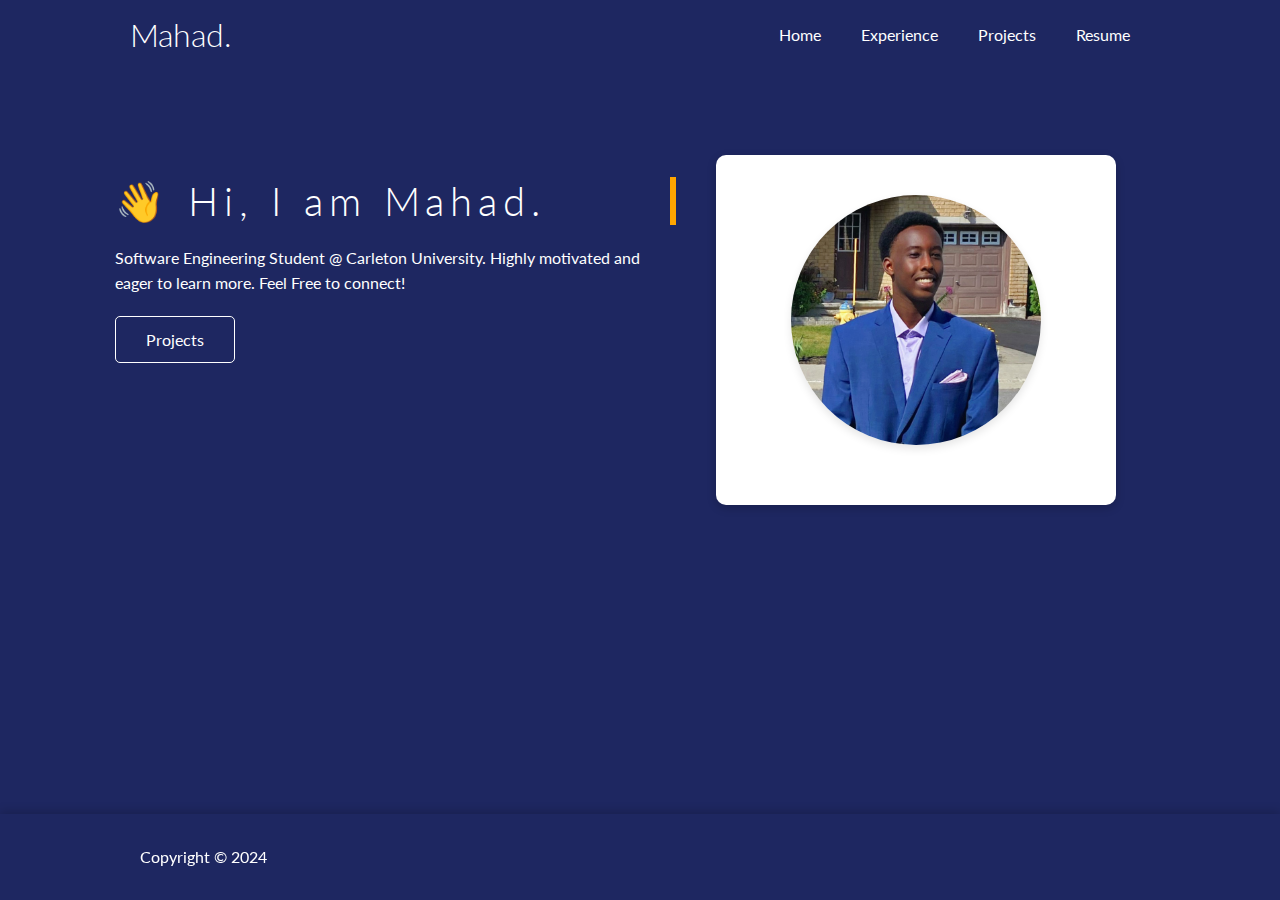
<file: index.html>
<!DOCTYPE html>
<html lang="en">
<head>
    <meta charset="UTF-8">
    <link rel="icon" href="images/laptop.png" type="image/x-icon">
    <meta name="viewport" content="width=device-width, initial-scale=1.0">
    <link rel="stylesheet" href="https://cdnjs.cloudflare.com/ajax/libs/font-awesome/6.5.2/css/all.min.css" integrity="sha512-SnH5WK+bZxgPHs44uWIX+LLJAJ9/2PkPKZ5QiAj6Ta86w+fsb2TkcmfRyVX3pBnMFcV7oQPJkl9QevSCWr3W6A==" crossorigin="anonymous" referrerpolicy="no-referrer" />
    <link rel="stylesheet" href="css/utilities.css">
    <link rel="stylesheet" href="css/style.css">
    <title>Mahad.</title>
    <!-- Google tag (gtag.js) -->
    <script async src="https://www.googletagmanager.com/gtag/js?id=G-RVH70FFF1L"></script>
    <script>
      window.dataLayer = window.dataLayer || [];
      function gtag(){dataLayer.push(arguments);}
      gtag('js', new Date());

      gtag('config', 'G-RVH70FFF1L');
    </script>
</head>
<body>
    <div class="navbar">
        <div class="container flex">
            <h1 class="logo">Mahad.</h1>
            <nav>
                <ul>
                    <li><a href="index.html">Home</a></li>
                    <li><a href="Experience.html">Experience</a></li>
                    <li><a href="projects.html">Projects</a></li>
                    <li><a href="resume.html">Resume</a></li>
                </ul>
            </nav>
        </div>
    </div>

    <section class="showcase">
        <div class="container grid">
            <div class="showcase-text">
                <h1 class="typewriter">👋 Hi, I am Mahad.</h1>
                <p>Software Engineering Student @ Carleton University. Highly motivated and eager to learn more. Feel Free to connect!</p>
                <a href="projects.html" class="btn btn-outline">Projects</a>
            </div>
    
            <div class="showcase-form card">
               <img src="images/Mahad.jpg" alt="">
            </div>
        </div>
    </section>
    
   

    <section class="empty-section">
        <!-- This section is intentionally left empty -->
    </section>

    <footer class="footer bg-dark py-5">
        <div class="container grid grid-3">
            <div>
                <p>Copyright &copy; 2024</p>
            </div>
            <nav>
                <div class="social">
                    <a href="#"><i class="fab fa-github fa-2x"></i></a>
                    <a href="#"><i class="fab fa-linkedin fa-2x"></i></a>
                    <a href="#"><i class="fab fa-twitter fa-2x"></i></a>
                    <a href="#"><i class="fab fa-instagram fa-2x"></i></a>
                </div>
            </nav>
        </div>
    </footer>
</body>
</html>
</file>
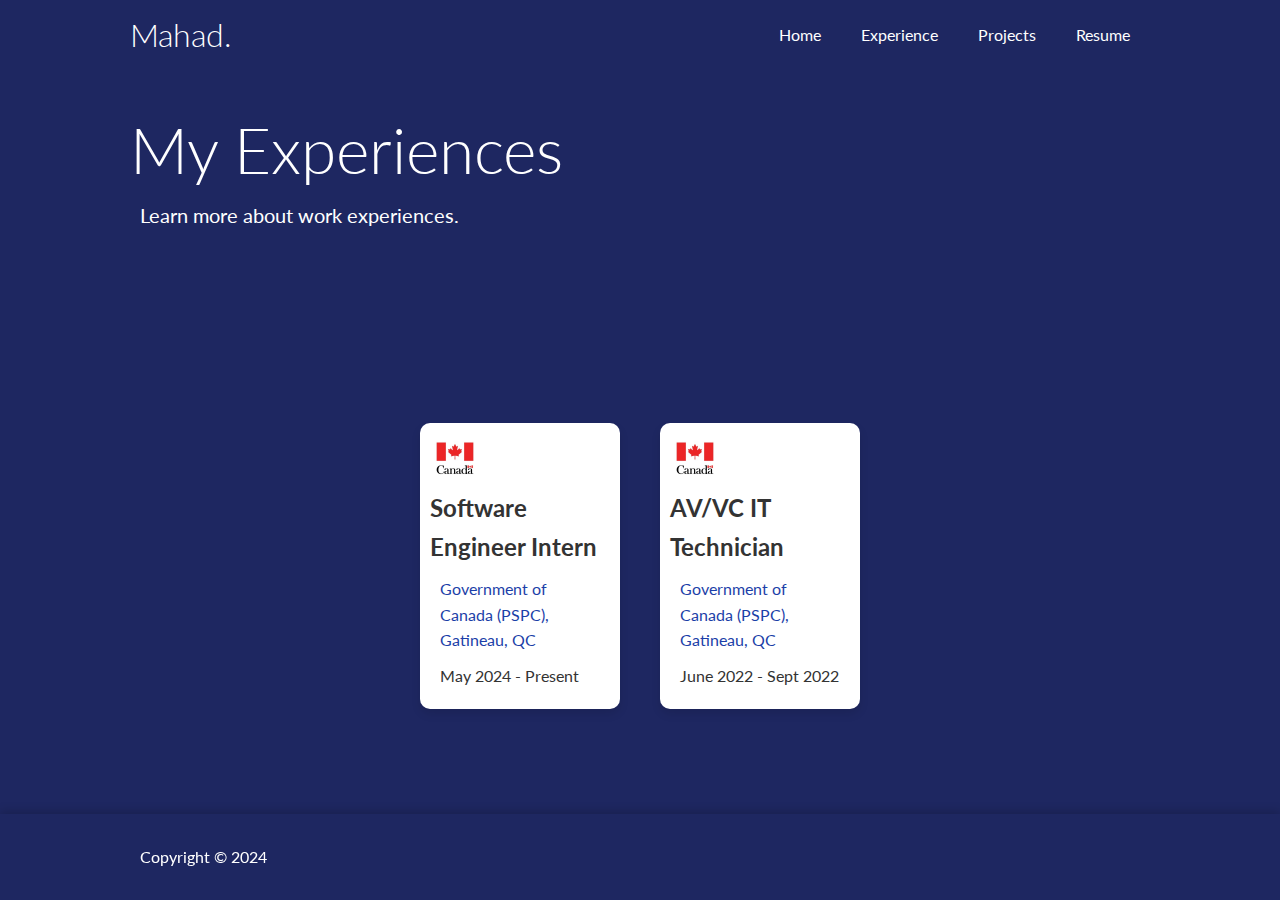
<file: Experience.html>
<!DOCTYPE html>
<html lang="en">
<head>
    <meta charset="UTF-8">
    <link rel="icon" href="images/laptop.png" type="image/x-icon">
    <meta name="viewport" content="width=device-width, initial-scale=1.0">
    <link rel="stylesheet" href="https://cdnjs.cloudflare.com/ajax/libs/font-awesome/6.5.2/css/all.min.css" integrity="sha512-SnH5WK+bZxgPHs44uWIX+LLJAJ9/2PkPKZ5QiAj6Ta86w+fsb2TkcmfRyVX3pBnMFcV7oQPJkl9QevSCWr3W6A==" crossorigin="anonymous" referrerpolicy="no-referrer" />
    <link rel="stylesheet" href="css/utilities.css">
    <link rel="stylesheet" href="css/style.css">
    <title>Mahad.</title>
    <!-- Google tag (gtag.js) -->
    <script async src="https://www.googletagmanager.com/gtag/js?id=G-RVH70FFF1L"></script>
    <script>
      window.dataLayer = window.dataLayer || [];
      function gtag(){dataLayer.push(arguments);}
      gtag('js', new Date());

      gtag('config', 'G-RVH70FFF1L');
    </script>
</head>
<body>
    <div class="navbar">
        <div class="container flex">
            <h1 class="logo">Mahad.</h1>
            <nav>
                <ul>
                    <li><a href="index.html">Home</a></li>
                    <li><a href="Experience.html">Experience</a></li>
                    <li><a href="projects.html">Projects</a></li>
                    <li><a href="resume.html">Resume</a></li>
                </ul>
            </nav>
        </div>
    </div>

    <section class="features-head bg-primary py-3">
        <div class="container grid">
            <div>
                <h1 class="xl">My Experiences</h1>
                <p class="lead">
                    Learn more about work experiences.
                </p>
            </div>
            <i class="fas fa-suitcase fa-5x"></i>
        </div>
    </section>

    <section class="work">
        <div class="container grid">
            <div class="grid grid-3 text-center my-4">
                <div class="card project-card">
                    <div class="card-content">
                        <img src="images/logos/goc.jpg" alt="" class="project-card-image">
                        <div class="project-card-text">
                            <h3>Software Engineer Intern</h3>
                            <p class="text-secondary">Government of Canada (PSPC), Gatineau, QC</p>
                            <p>May 2024 - Present</p>
                        </div>
                    </div>
                </div>

                <div class="card project-card">
                    <div class="card-content">
                        <img src="images/logos/goc.jpg" alt="" class="project-card-image">
                        <div class="project-card-text">
                            <h3>AV/VC IT Technician</h3>
                            <p class="text-secondary">Government of Canada (PSPC), Gatineau, QC</p>
                            <p>June 2022 - Sept 2022</p>
                        </div>
                    </div>
                </div>
            </div>
        </div>
    </section>


    <footer class="footer bg-dark py-5">
        <div class="container grid grid-3">
            <div>
                <p>Copyright &copy; 2024</p>
            </div>
            <nav>
                <div class="social">
                    <a href="#"><i class="fab fa-github fa-2x"></i></a>
                    <a href="#"><i class="fab fa-linkedin fa-2x"></i></a>
                    <a href="#"><i class="fab fa-twitter fa-2x"></i></a>
                    <a href="#"><i class="fab fa-instagram fa-2x"></i></a>
                </div>
            </nav>
        </div>
    </footer>
</body>
</html>
</file>
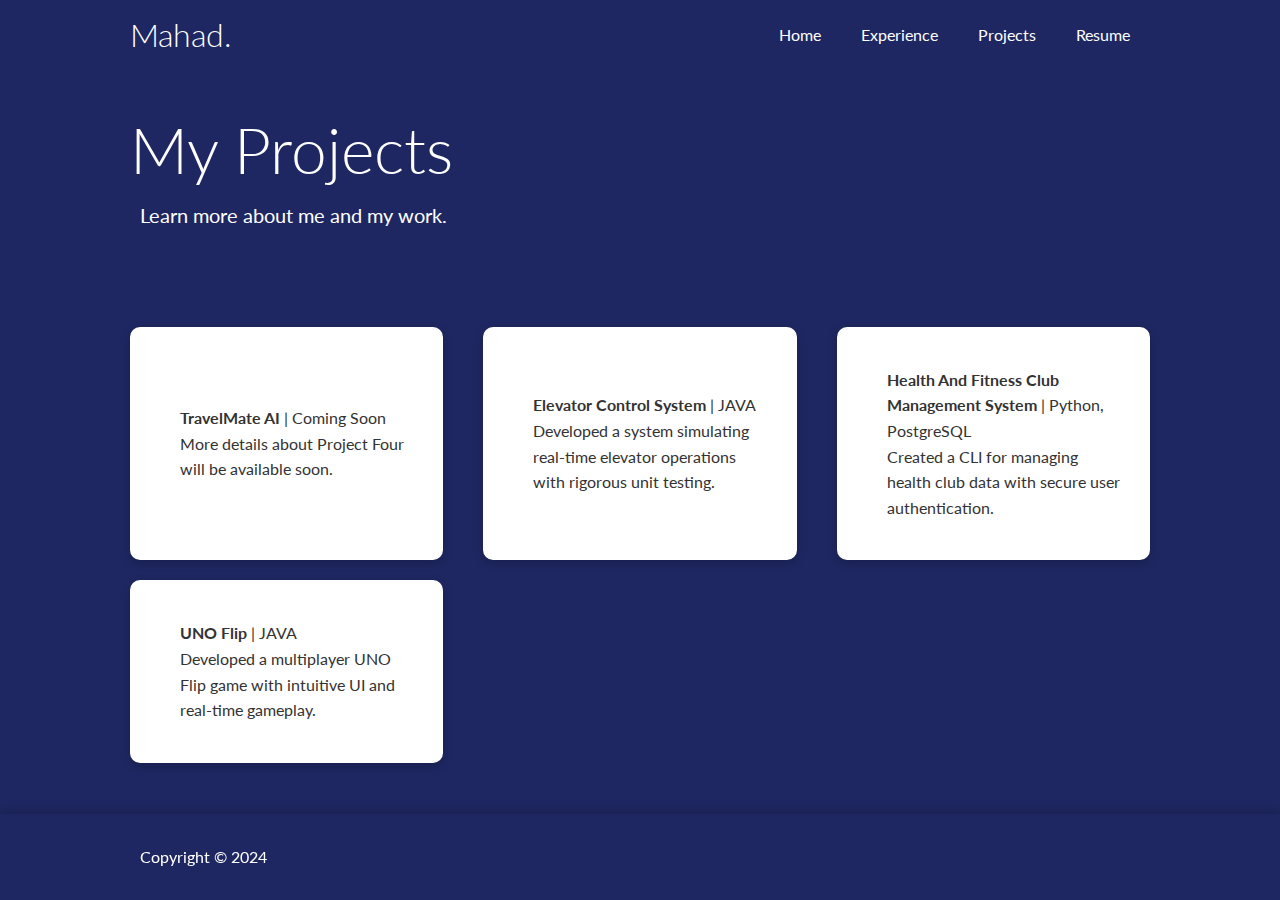
<file: projects.html>
<!DOCTYPE html>
<html lang="en">
<head>
    <meta charset="UTF-8">
    <link rel="icon" href="images/laptop.png" type="image/x-icon">
    <meta name="viewport" content="width=device-width, initial-scale=1.0">
    <link rel="stylesheet" href="https://cdnjs.cloudflare.com/ajax/libs/font-awesome/6.5.2/css/all.min.css" integrity="sha512-SnH5WK+bZxgPHs44uWIX+LLJAJ9/2PkPKZ5QiAj6Ta86w+fsb2TkcmfRyVX3pBnMFcV7oQPJkl9QevSCWr3W6A==" crossorigin="anonymous" referrerpolicy="no-referrer" />
    <link rel="stylesheet" href="css/utilities.css">
    <link rel="stylesheet" href="css/style.css">
    <title>Mahad.</title>
    <!-- Google tag (gtag.js) -->
    <script async src="https://www.googletagmanager.com/gtag/js?id=G-RVH70FFF1L"></script>
    <script>
      window.dataLayer = window.dataLayer || [];
      function gtag(){dataLayer.push(arguments);}
      gtag('js', new Date());

      gtag('config', 'G-RVH70FFF1L');
    </script>
</head>
<body>
    <div class="navbar">
        <div class="container flex">
            <h1 class="logo">Mahad.</h1>
            <nav>
                <ul>
                    <li><a href="index.html">Home</a></li>
                    <li><a href="Experience.html">Experience</a></li>
                    <li><a href="projects.html">Projects</a></li>
                    <li><a href="resume.html">Resume</a></li>
                </ul>
            </nav>
        </div>
    </div>

    <section class="features-head bg-primary py-3">
        <div class="container grid">
            <div>
                <h1 class="xl">My Projects</h1>
                <p class="lead">
                    Learn more about me and my work.
                </p>
            </div>
            <i class="fas fa-project-diagram fa-5x"></i>
         </div>
    </section>

    <section class="features-main my-2">
        <div class="container grid grid-3">
            <div class="card flex">
                <i class="fas fa-tools fa-3x"></i>
                <p>
                    <strong>TravelMate AI</strong> | Coming Soon<br>
                    More details about Project Four will be available soon.
                </p>
            </div>
            <div class="card flex">
                <i class="fas fa-code fa-3x"></i>
                <p>
                    <strong>Elevator Control System</strong> | JAVA<br>
                    Developed a system simulating real-time elevator operations with rigorous unit testing.
                </p>
            </div>
            <div class="card flex">
                <i class="fas fa-database fa-3x"></i>
                <p>
                    <strong>Health And Fitness Club Management System</strong> | Python, PostgreSQL<br>
                    Created a CLI for managing health club data with secure user authentication.
                </p>
            </div>
            <div class="card flex">
                <i class="fas fa-gamepad fa-3x"></i>
                <p>
                    <strong>UNO Flip</strong> | JAVA<br>
                    Developed a multiplayer UNO Flip game with intuitive UI and real-time gameplay.
                </p>
            </div>
        </div>
    </section>

    <footer class="footer bg-dark py-5">
        <div class="container grid grid-3">
            <div>
                <p>Copyright &copy; 2024</p>
            </div>
            <nav>
                <div class="social">
                    <a href="#"><i class="fab fa-github fa-2x"></i></a>
                    <a href="#"><i class="fab fa-linkedin fa-2x"></i></a>
                    <a href="#"><i class="fab fa-twitter fa-2x"></i></a>
                    <a href="#"><i class="fab fa-instagram fa-2x"></i></a>
                </div>
            </nav>
        </div>
    </footer>
</body>
</html>
</file>
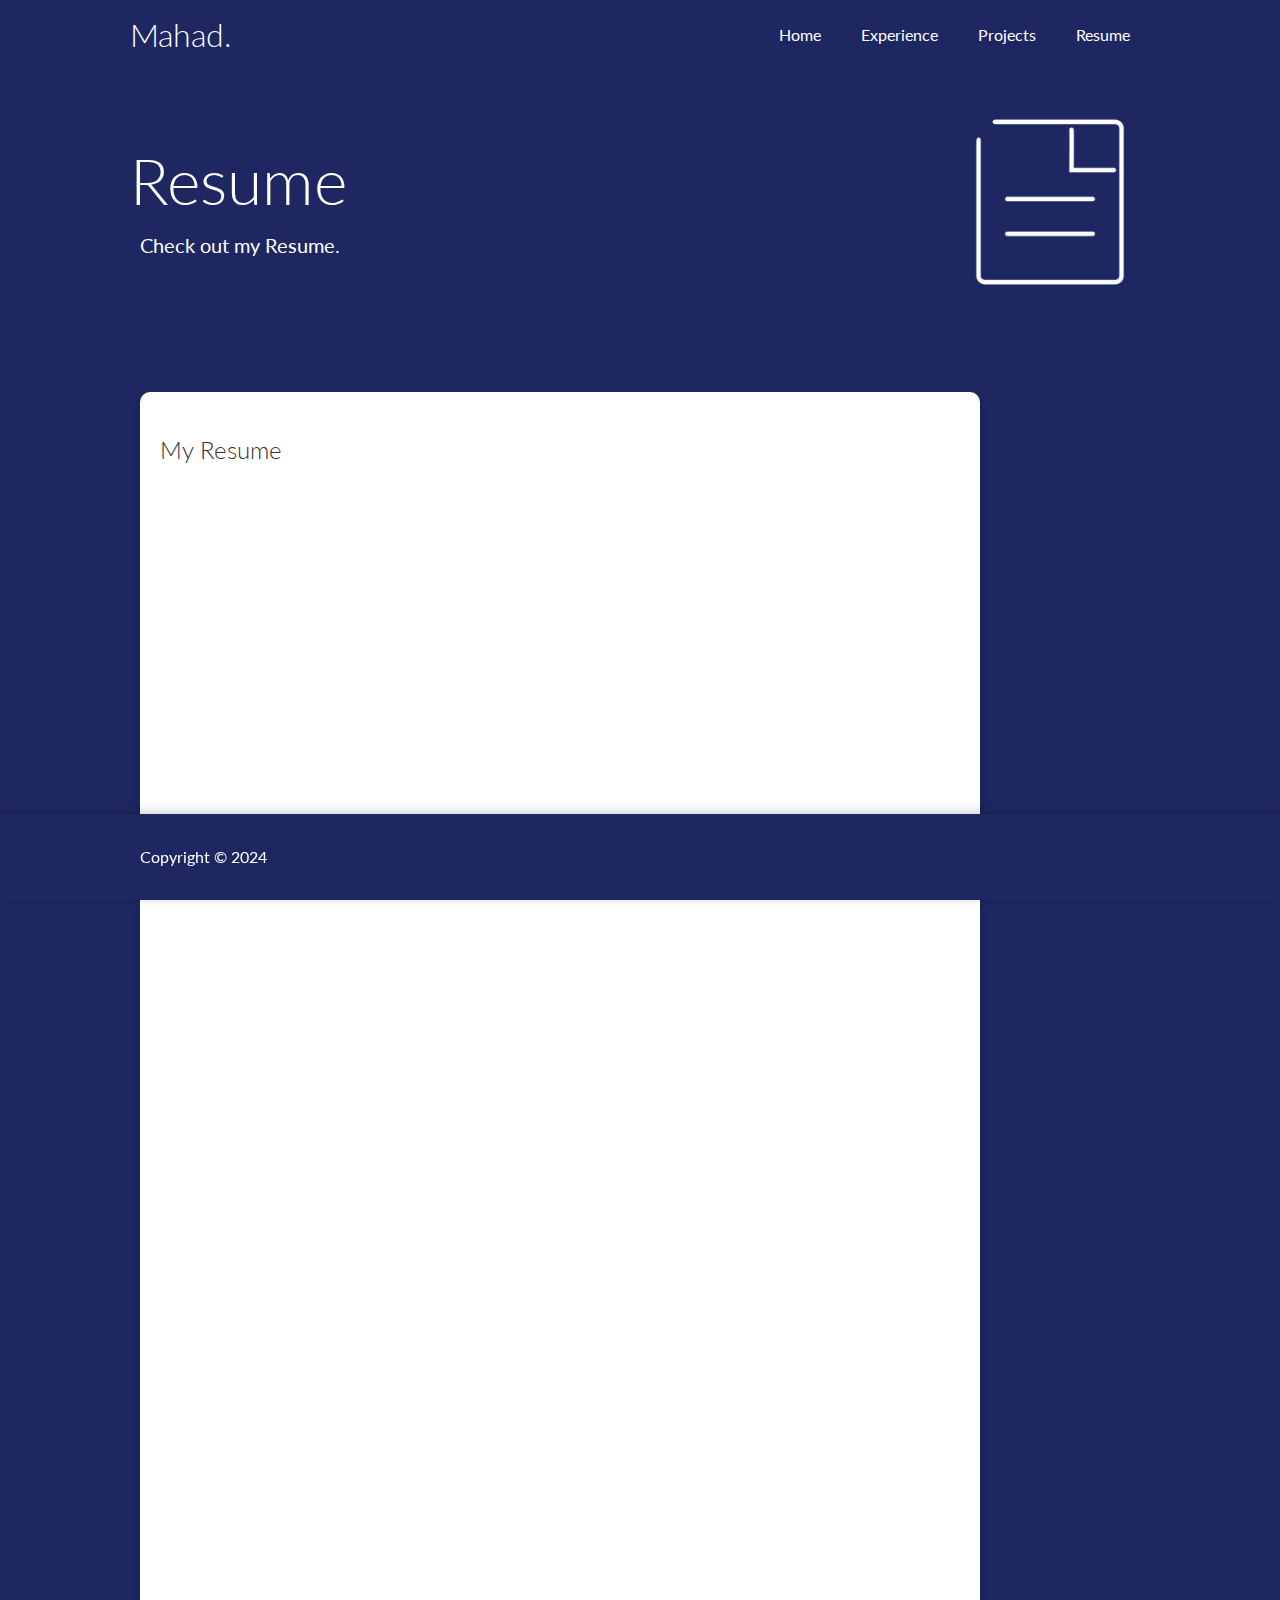
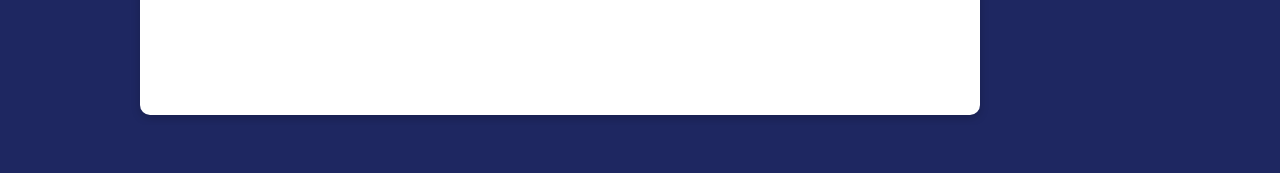
<file: resume.html>
<!DOCTYPE html>
<html lang="en">
<head>
    <meta charset="UTF-8">
    <link rel="icon" href="images/laptop.png" type="image/x-icon">
    <meta name="viewport" content="width=device-width, initial-scale=1.0">
    <link rel="stylesheet" href="https://cdnjs.cloudflare.com/ajax/libs/font-awesome/6.5.2/css/all.min.css" integrity="sha512-SnH5WK+bZxgPHs44uWIX+LLJAJ9/2PkPKZ5QiAj6Ta86w+fsb2TkcmfRyVX3pBnMFcV7oQPJkl9QevSCWr3W6A==" crossorigin="anonymous" referrerpolicy="no-referrer" />
    <link rel="stylesheet" href="css/utilities.css">
    <link rel="stylesheet" href="css/style.css">
    <title>Mahad.</title>
    <!-- Google tag (gtag.js) -->
    <script async src="https://www.googletagmanager.com/gtag/js?id=G-RVH70FFF1L"></script>
    <script>
      window.dataLayer = window.dataLayer || [];
      function gtag(){dataLayer.push(arguments);}
      gtag('js', new Date());

      gtag('config', 'G-RVH70FFF1L');
    </script>
</head>
<body>
    <div class="navbar">
        <div class="container flex">
            <h1 class="logo">Mahad.</h1>
            <nav>
                <ul>
                    <li><a href="index.html">Home</a></li>
                    <li><a href="Experience.html">Experience</a></li>
                    <li><a href="projects.html">Projects</a></li>
                    <li><a href="resume.html">Resume</a></li>
                </ul>
            </nav>
        </div>
    </div>

    <section class="resume-head bg-primary py-3">
        <div class="container grid">
            <div>
                <h1 class="xl">Resume</h1>
                <p class="lead">
                    Check out my Resume.
                </p>
            </div>
            <img src="images/docs.png" alt="">
        </div>
    </section>

    <section class="resume-main my-4">
        <div class="container grid">
            <div class="resume-card">
                <h2 class="my-2">My Resume</h2>
                <iframe src="https://docs.google.com/document/d/e/2PACX-1vQ1iV7wMjucCOg4ZJPjCtralmZN1ChXyz182G6YgOtmZyolh0HW4tAdTjRUqcqb-mNvrMBOMYpXFRd2/pub?embedded=true"></iframe>
            </div>
        </div>
    </section>

    <footer class="footer bg-dark py-5">
        <div class="container grid grid-3">
            <div>
                <p>Copyright &copy; 2024</p>
            </div>
            <nav>
                <div class="social">
                    <a href="#"><i class="fab fa-github fa-2x"></i></a>
                    <a href="#"><i class="fab fa-linkedin fa-2x"></i></a>
                    <a href="#"><i class="fab fa-twitter fa-2x"></i></a>
                    <a href="#"><i class="fab fa-instagram fa-2x"></i></a>
                </div>
            </nav>
        </div>
    </footer>
</body>
</html>
</file>
<file: css/utilities.css>
/* Utilities */
.container {
    max-width: 1100px;
    margin: 0 auto;
    overflow: auto;
    padding: 0 40px;
}

.card{
    background-color: #fff;
    color: #333;
    border-radius: 10px;
    box-shadow: 0 3px 10px rgba(0,0,0,0.2);
    padding: 20px;
    margin: 10px;
}

.btn {
    display: inline-block;
    padding: 10px 30px;
    cursor: pointer;
    background: var(--primary-color);
    color: #fff;
    border: none;
    border-radius: 5px;
}


.btn-outline {
    background-color: transparent;
    border: 1px #fff solid;
}

.btn:hover {
    transform: scale(0.98);
}

/* Bacckground & Colored Buttons*/
.bg-primary,
.btn-primary{
    background-color: var(--primary-color);
    color: #fff;
}
.bg-secondary,
.btn-secondary{
    background-color: var(--secondary-color);
    color: #fff;
}
.bg-dark,
.btn-dark{
    background-color: var(--dark-color);
    color: #fff;
}
.bg-light,
.btn-light{
    background-color: var(--light-color);
    color: #333;
}

.bg-primary a,
.btn-primary a,
.bg-primary a,
.btn-primary a,
.bg-dark a,
.btn-dark a,
.bg-light a,
.btn-light a{
    color: #fff;
}


/* Text Colours */ 

.text-primary{
    color: var(--primary-color);
}
.text-secondary{
    color: var(--secondary-color);
}
.text-dark{
    color: var(--dark-color);
}
.text-light{
    color: var(--light-color);
}


/* Text Sizes*/

.lead {
    font-size: 20px;
}

.sm {
    font-size: 1rem;
}

.md {
    font-size: 2rem;
}

.lg{
    font-size: 3rem;
}

.xl{
    font-size: 4rem;
}

.text-center {
    text-align: center;
}

/* Alert */

.alert{
    background-color: var(--light-color);
    padding: 10px;
    font-weight: bold;
    margin: 15px;
}

.alert i{
    margin-right: 10px;
}

.alert-success {
    background-color: var(--success-color);
    color: #fff;
}

.alert-error {
    background-color: var(--error-color);
    color: #fff;
}

.flex {
    display: flex;
    justify-content: center;
    align-items: center;
    height: 100%;
}

.grid {
    display: grid;
    grid-template-columns: repeat(2, 1fr);
    gap: 20px;
    justify-content: center;
    align-items: center;
    height: 100%;
}

.grid-3 {
    grid-template-columns: repeat(3, 1fr);
}

/* Margin */

.my-1 {
    margin: 1rem 0;
}
.my-2 {
    margin: 1.5rem 0;
}
.my-3 {
    margin: 2rem 0;
}
.my-4 {
    margin: 3rem 0;
}
.my-5 {
    margin: 4rem 0;
}


.m-1 {
    margin: 1rem;
}
.m-2 {
    margin: 1.5rem;
}
.m-3 {
    margin: 2rem;
}
.m-4 {
    margin: 3rem;
}
.m-5 {
    margin: 4rem;
}

/* Padding */

.py-1 {
    padding: 1rem 0;
}
.py-2 {
    padding: 1.5rem 0;
}
.py-3 {
    padding: 2rem 0;
}
.py-4 {
    padding: 3rem 0;
}
.py-5 {
    padding: 4rem 0;
}


.p-1 {
    padding: 1rem;
}
.p-2 {
    padding: 1.5rem;
}
.p-3 {
    padding: 2rem;
}
.p-4 {
    padding: 3rem;
}
.p-5 {
    padding: 4rem;
}
</file>
<file: css/style.css>
@import url('https://fonts.googleapis.com/css2?family=Lato:ital,wght@0,300&display=swap');

:root {
    --primary-color: #1E2761;
    --secondary-color: #1c3fa8;
    --dark-color: #0A1828;
    --light-color: #f4f4f4;
    --success-color: #5cb85c;
    --error-color: #d9534f;

}

* {
    box-sizing: border-box;
    padding: 0;
    margin: 0;
}

body {
    display:flex;
    flex-direction: column;
    font-family: 'Lato', sans-serif;
    color: #333;
    line-height: 1.6;
    background-color: var(--primary-color);
}

ul {
    list-style-type: none;
}

a {
    text-decoration: none;
    color: #333;
}

h1,
h2 {
    font-weight: 300;
    line-height: 1.2;
    margin: 10px 0;
}

p {
    margin: 10px;
}

img {
    width: 100%;
}

code, pre{
    background: #333;
    color: #fff;
    padding: 10px;
}

.navbar {
    background-color: var(--primary-color);
    color: #fff;
    height: 70px;
}

.navbar ul{
    display: flex;
}

.navbar a{
    color: #fff;
    padding: 10px;
    margin: 0 10px;
}

.navbar a:hover{
    border-bottom: 2px #fff solid;
}

.navbar .flex{
    justify-content: space-between;
}

/* Showcase*/
.showcase {
    height: 400px;
    background-color: var(--primary-color);
    color: #fff;
    position: relative;
}

.showcase h1{
    font-size: 40px;
}

.showcase p{
    margin: 20px 0;
}

.showcase .grid{
    overflow: visible;
    grid-template-columns: 55% 45%;
    gap: 30px;
}

.showcase-form {
    position: relative;
    top: 60px;
    height: 350px;
    width: 400px;
    padding: 40px;
    z-index: 100;
    animation: slideInFromRight 1s ease-in;
    display: flex;
    flex-direction: column;
    align-items: center; /* Center horizontally */
}

.showcase-form img {
    width: 250px; /* Adjust width as desired */
    height: 250px; /* Adjust height as desired */
    border-radius: 50%; /* Makes the image round */
    object-fit: cover; /* Ensures the image covers the container */
    box-shadow: 0 4px 8px rgba(0, 0, 0, 0.1); /* Optional: Adds a subtle shadow */
}

.showcase-form img:hover{
    transform: translateY(-10px);
}


/*Experience*/

.experience-head img{
    width: 200px;
    justify-self: flex-end;
}
.work {
    padding-top: 100px;
    animation: slideInFromRight 1s ease-in;
    text-align: center; /* Center align the content */
}

.work-heading {
    max-width: 500px;
    margin: auto;
}

.work .grid {
    display: flex;
    justify-content: center;
    flex-wrap: wrap;
    gap: 20px;
    margin-top: 20px;
}

.work .card {
    display: flex; /* Use flexbox for layout */
    align-items: center; /* Center items vertically */
    background-color: #fff;
    color: #333;
    border-radius: 10px;
    box-shadow: 0 5px 10px rgba(0, 0, 0, 0.1);
    padding: 10px;
    transition: transform 0.2s ease-in-out;
    max-width: 300px; /* Limit the width for consistency */
    width: 200px; /* Fixed width for each card */
}

.work .card img {
    width: 50px; /* Adjust width as needed */
    height: 50px; /* Adjust height as needed */
    margin-right: 10px; /* Space between image and text */
    border-radius: 50%; /* Optional: Makes the image round */
}

.work .card-content {
    text-align: left;
    flex: 1; /* Take up remaining space */
}

.work .card:hover {
    transform: translateY(-10px);
}

.work .card-content {
    text-align: left;
}

.work .card h3 {
    font-size: 24px;
    margin-bottom: 10px;
}

.work .card p {
    font-size: 16px;
    line-height: 1.6;
}


/* Languages section */
.languages {
    padding: 40px 0; /* Adjust padding as needed */
}

.languages .flex {
    display: flex;
    flex-wrap: wrap;
    justify-content: center; /* Center align items horizontally */
    gap: 20px; /* Adjust gap between cards */
}

.languages .card {
    text-align: center;
    padding: 20px; /* Add padding for spacing */
    border-radius: 8px; /* Optional: Rounded corners */
    box-shadow: 0 4px 8px rgba(0, 0, 0, 0.1); /* Optional: Box shadow for cards */
    transition: transform 0.2s ease-in;
    width: 180px; /* Fixed width for each card */
}

.languages .card h4 {
    font-size: 18px; /* Adjust font size as needed */
    margin-bottom: 10px;
}

.languages .card img {
    width: 80px; /* Adjust image width */
    height: 80px; /* Adjust image height */
    object-fit: contain; /* Ensures the entire image fits within the specified dimensions */
}

.languages .card:hover {
    transform: translateY(-10px); /* Lift card slightly on hover */
}


/* Features */ 

.features-head img{
    width: 200px;
    justify-self: flex-end;
}

.features-sub-head img{
    width: 300px;
    justify-self: flex-end;
}

.features-main .card > i{
    margin-right: 20px;
}

.features-main .card:hover{
    transform: translateY(-15px);
}

.features-main .grid{
    padding: 30px;
}



/* Resume */

.resume-head img{
    width: 200px;
    justify-self: flex-end;
}

/* Resume Card styles */
.resume-card {
    background-color: #fff;
    color: #333;
    border-radius: 10px;
    box-shadow: 0 3px 10px rgba(0, 0, 0, 0.2);
    padding: 20px;
    margin: 10px;
    height: auto; /* Adjusts height based on content */
}

.resume-card iframe {
    width: 800px;
    height: 1200px;
    border: none;
}



.empty-section {
    height: 200px; /* Adjust the height as needed */
    background-color: var(--primary-color); /* Adjust the background color as needed */
    margin: 20px 0; /* Optional: Add margin to separate from other sections */
}

.footer {
    background-color: var(--primary-color); /* Use your defined variable for dark color */
    color: #fff;
    padding: 20px;
    position: fixed;
    bottom: 0;
    left: 0;
    width: 100%; /* Full width */
    border-top-right-radius: 0; /* Remove rounded corner */
    box-shadow: 0 -2px 10px rgba(0, 0, 0, 0.2); /* Subtle shadow for depth */
    display: flex;
    justify-content: space-between; /* Space out content */
    align-items: center; /* Center align items vertically */
}

.footer .container {
    display: flex;
    justify-content: space-between;
    width: 100%;
}

.footer .social {
    display: flex;
    gap: 15px; /* Space between icons */
}

.footer .social a {
    color: #fff;
    transition: transform 0.3s ease;
}

.footer .social a:hover {
    transform: scale(1.2); /* Slightly enlarge icons on hover */
}

/* ANimations */

@keyframes slideInFromLeft {
    0%{
        transform: translateX(-100%);
    }

    100%{
        transform: translateX(0);
    }
    
}

@keyframes slideInFromRight {
    0%{
        transform: translateX(100%);
    }

    100%{
        transform: translateX(0);
    }
    
}

@keyframes slideInFromTop {
    0%{
        transform: translateY(-100%);
    }

    100%{
        transform: translateX(0);
    }
    
}

@keyframes slideInFromBottom {
    0%{
        transform: translateY(100%);
    }

    100%{
        transform: translateX(0);
    }
    
}


.typewriter {
    overflow: hidden; /* Ensures the content is not revealed until the animation */
    border-right: .15em solid orange; /* The typewriter cursor */
    white-space: nowrap; /* Keeps the content on a single line */
    margin: 0 auto; /* Gives that scrolling effect as the typing happens */
    letter-spacing: .15em; /* Adjust as needed */
    animation: typing 6s steps(40, end) infinite, /* Typing and deleting animation */
               blink-caret 1s step-end infinite; /* Cursor blinking */

    /* Additional styles */
    animation-delay: 1s; /* Delay before the animation starts (adjust as needed) */
}

/* The typing and deleting effect */
@keyframes typing {
    from { width: 0 }
    to { width: 100% }
}

/* The typewriter cursor effect */
@keyframes blink-caret {
    from, to { border-color: transparent }
    50% { border-color: orange }
}

#particles-js {
    position: absolute;
    width: 100%;
    height: 100%;
    background-color: var(--primary-color);
    z-index: -1;
}


/*Tablets and under*/
@media(max-width: 768px){
    .grid, 
    .showcase .grid,
    .stats .grid,
    .cli .grid,
    .cloud .grid,
    .features-main .grid,
    .resume-main .grid{
        grid-template-columns: 1fr;
        grid-template-rows: 1fr;
    }
    .resume-card {
        height: auto; /* Adjust for responsiveness */
    }

    .showcase{
        height: auto;
    }

    .showcase-text{
        text-align: center;
        margin-top: 40px;
        animation: slideInFromTop 1s ease-in;
    }

    .showcase-form{
        justify-self: center;
        margin: auto;
        animation: slideInFromBottom 1s ease-in;
    }

    .community-involvement .grid {
        grid-template-columns: 1fr;
    }

    .features-head,
    .features-sub-head,
    .resume-head{
        text-align: center;
    }


    .features-head img,
    .features-sub-head img,
    .resume-head img{
        justify-self: center;
    }

    .features-main .grid >*:first-child, 
    .features-main .grid >*:nth-child(2){
        grid-column: 1;
    }

    .stats .grid {
        flex-direction: column; /* Stack cards vertically */
        align-items: center; /* Center align items */
    }

    .stats .card {
        width: 100%; /* Full width for each card */
        max-width: 400px; /* Limit maximum width */
        margin-bottom: 20px; /* Add space between cards */
    }
}

/*Mobile*/
@media(max-width: 500px){
    .navbar{
        height: 110px;
    }

    .navbar .flex{
        flex-direction: column;
    }

    .navbar ul{
        padding: 10px;
        background-color: rgba(0, 0, 0, 0.1);
    }
}
</file>
